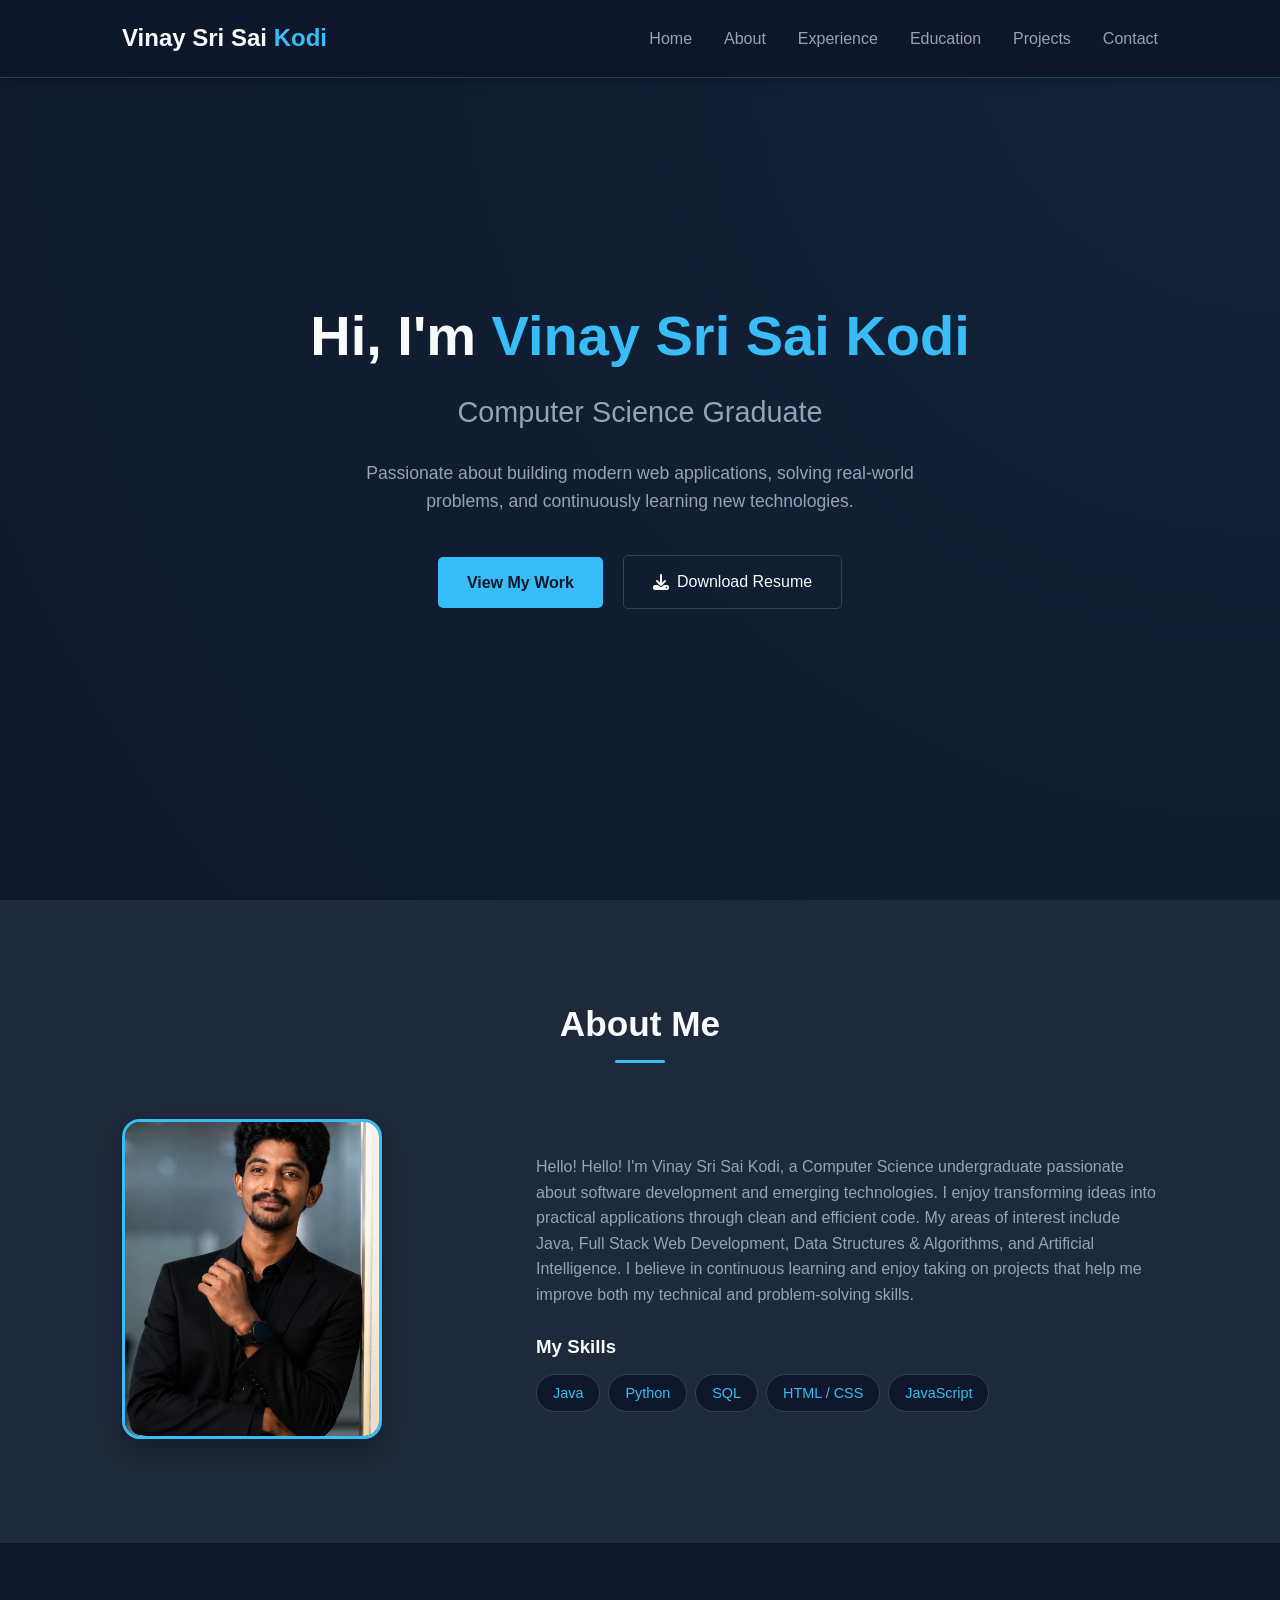
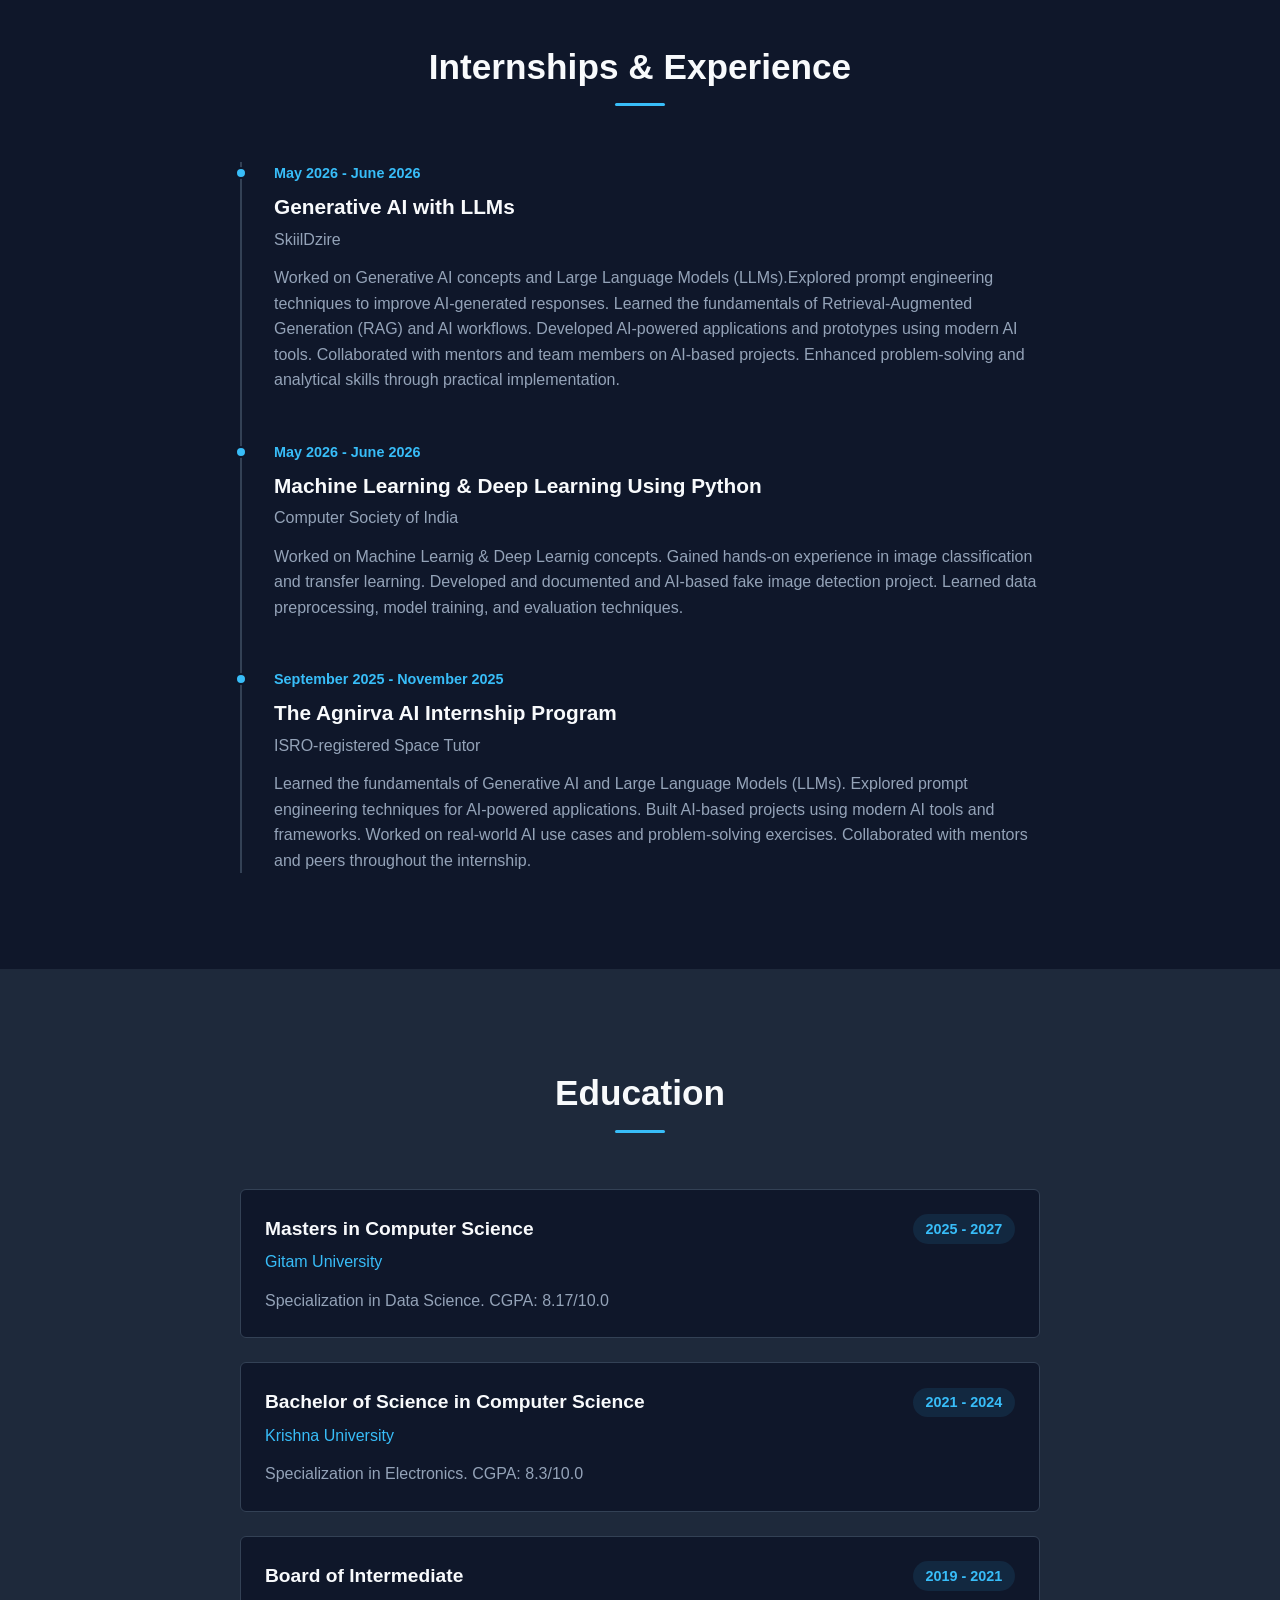
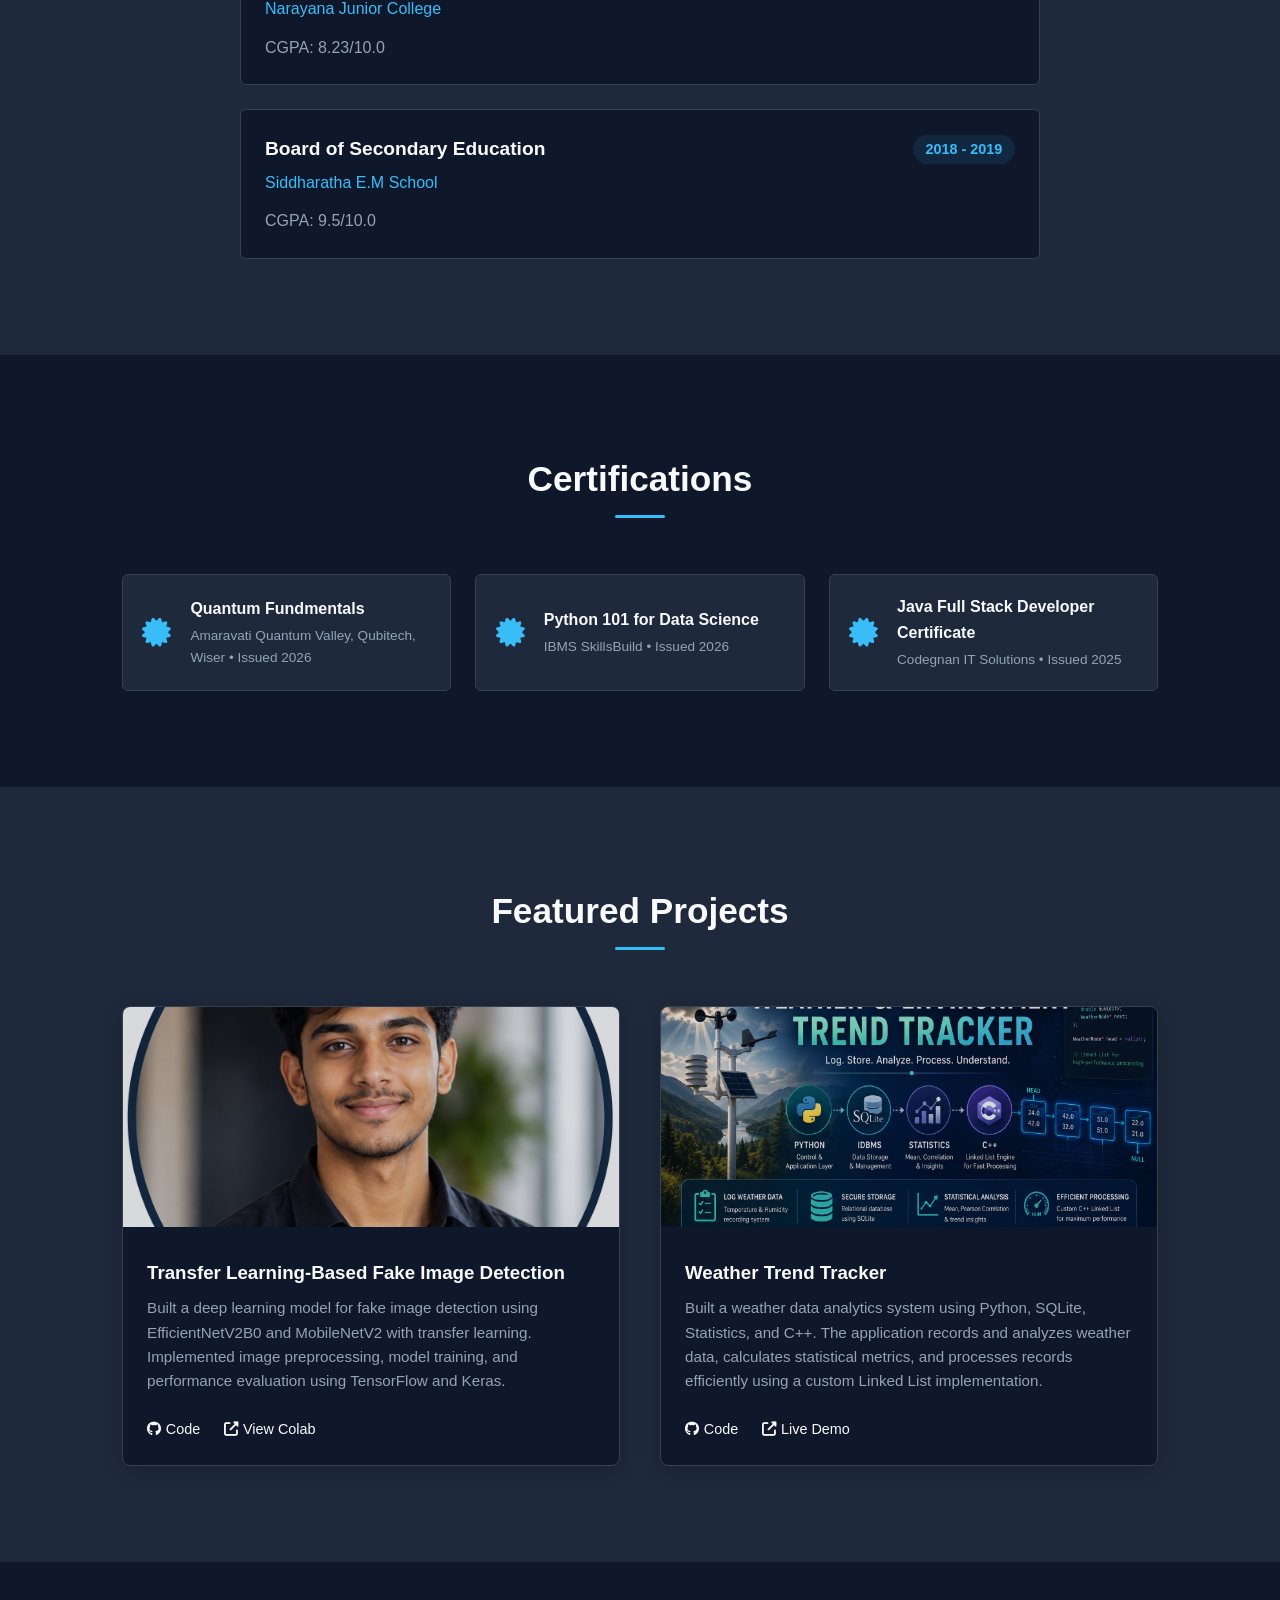
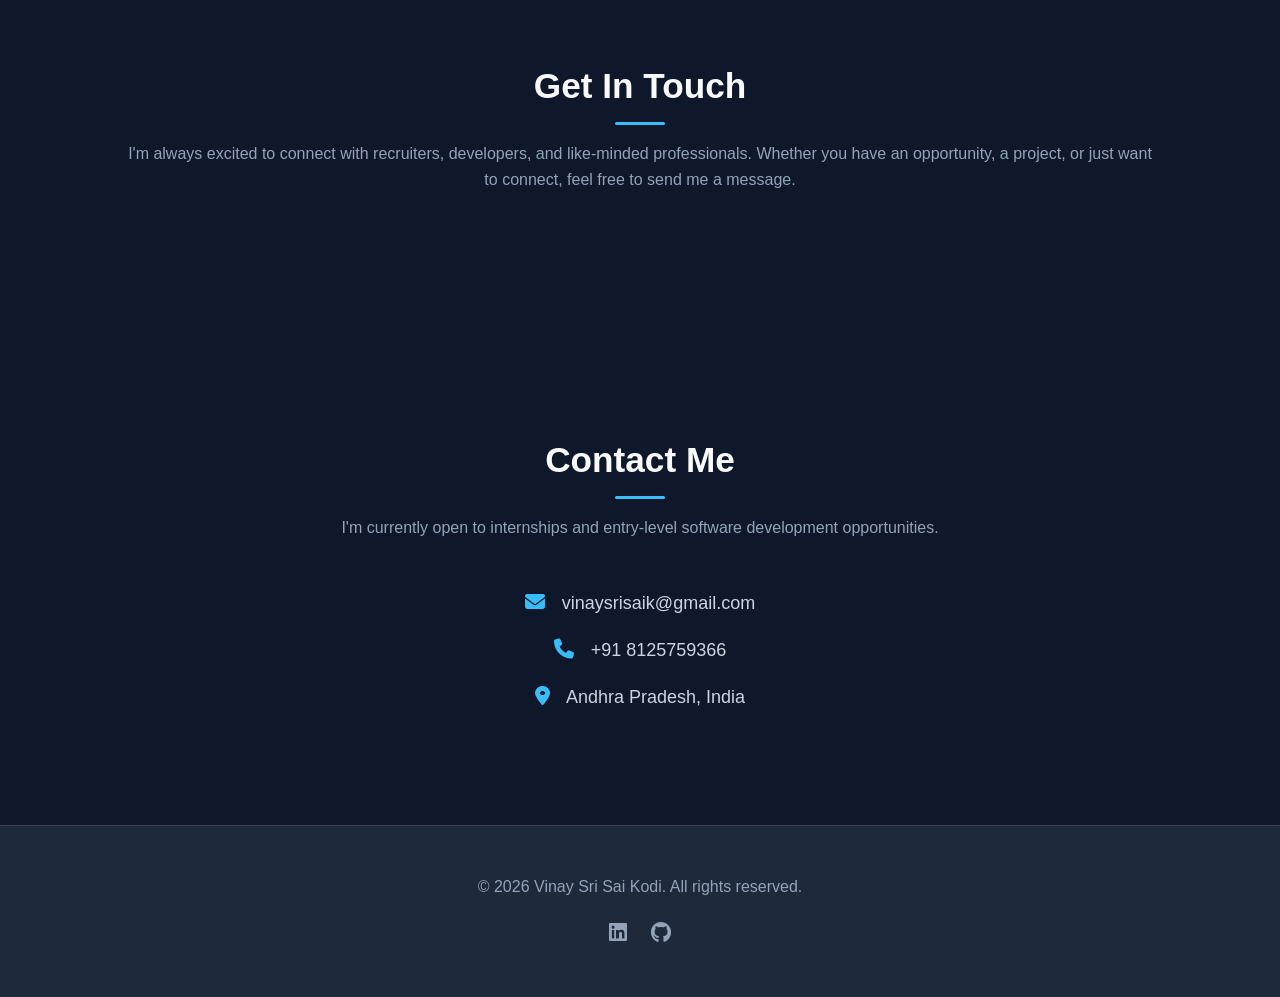
<file: index.html>
<!DOCTYPE html>
<html lang="en">
<head>
    <meta charset="UTF-8">
    <meta name="viewport" content="width=device-width, initial-scale=1.0">
    <title>Vinay Sri Sai Kodi - Portfolio</title>
    <link rel="stylesheet" href="style.css">
    <!-- Font Awesome for clean, premium icons -->
    <link rel="stylesheet" href="https://cdnjs.cloudflare.com/ajax/libs/font-awesome/6.4.0/css/all.min.css">
</head>
<body>

    <!-- Header / Navigation -->
    <header>
        <nav class="navbar">
            <a href="#" class="logo">Vinay Sri Sai<span> Kodi</span></a>
            <ul class="nav-links" id="navLinks">
                <li><a href="#hero">Home</a></li>
                <li><a href="#about">About</a></li>
                <li><a href="#experience">Experience</a></li>
                <li><a href="#education">Education</a></li>
                <li><a href="#projects">Projects</a></li>
                <li><a href="#contact">Contact</a></li>
            </ul>
            <div class="hamburger" id="hamburger">
                <i class="fas fa-bars"></i>
            </div>
        </nav>
    </header>

    <!-- Hero Section -->
    <section id="hero" class="hero-section">
        <div class="hero-content">
            <h1>Hi, I'm <span class="highlight">Vinay Sri Sai Kodi</span></h1>
            <h2>Computer Science Graduate</h2>
            <p>Passionate about building modern web applications, solving real-world problems, and continuously learning new technologies.</p>
            <div class="hero-buttons">
                <a href="#projects" class="btn primary-btn">View My Work</a>
                <a href="./assests/vinay_sri_sai.pdf" download class="btn secondary-btn">
                    <i class="fas fa-download"></i> Download Resume
                </a>
            </div>
        </div>
    </section>

    <!-- About Section -->
    <section id="about" class="about-section">
        <div class="container">
            <h2 class="section-title">About Me</h2>
            <div class="about-grid">
                <div class="about-img">
                    <img src="./assests/profile.png" alt="Profile Picture">
                </div>
                <div class="about-text">
                    <p>Hello! Hello! I'm Vinay Sri Sai Kodi, a Computer Science undergraduate passionate about software development and emerging technologies. I enjoy transforming ideas into practical applications through clean and efficient code. My areas of interest include Java, Full Stack Web Development, Data Structures & Algorithms, and Artificial Intelligence. I believe in continuous learning and enjoy taking on projects that help me improve both my technical and problem-solving skills.</p>
                    <h3>My Skills</h3>
                    <div class="skills-tags">
                        <span>Java</span>
                        <span>Python</span>
                        <span>SQL</span>
                        <span>HTML / CSS</span>
                        <span>JavaScript</span>
                    </div>
                </div>
            </div>
        </div>
    </section>

    <!-- Internships / Experience Section -->
    <section id="experience" class="experience-section">
        <div class="container">
            <h2 class="section-title">Internships & Experience</h2>
            <div class="timeline">
                <!-- Internship 1 -->
                <div class="timeline-item">
                    <div class="timeline-dot"></div>
                    <div class="timeline-date">May 2026 - June 2026</div>
                    <div class="timeline-content">
                        <h3>Generative AI with LLMs</h3>
                        <h4>SkiilDzire</h4>
                        <p>Worked on Generative AI concepts and Large Language Models (LLMs).Explored prompt engineering techniques to improve AI-generated responses. Learned the fundamentals of Retrieval-Augmented Generation (RAG) and AI workflows. Developed AI-powered applications and prototypes using modern AI tools. Collaborated with mentors and team members on AI-based projects. Enhanced problem-solving and analytical skills through practical implementation.</p>
                    </div>
                </div>
                <!-- Internship 2 -->
                <div class="timeline-item">
                    <div class="timeline-dot"></div>
                    <div class="timeline-date">May 2026 - June 2026</div>
                    <div class="timeline-content">
                        <h3>Machine Learning & Deep Learning Using Python</h3>
                        <h4>Computer Society of India</h4>
                        <p>Worked on Machine Learnig & Deep Learnig concepts. Gained hands-on experience in image classification and transfer learning. Developed and documented and AI-based fake image detection project. Learned data preprocessing, model training, and evaluation techniques.</p>
                    </div>
                </div>
                 <!-- Internship 1 -->
                <div class="timeline-item">
                    <div class="timeline-dot"></div>
                    <div class="timeline-date">September 2025 - November 2025</div>
                    <div class="timeline-content">
                        <h3>The Agnirva AI Internship Program</h3>
                        <h4>ISRO-registered Space Tutor</h4>
                        <p>Learned the fundamentals of Generative AI and Large Language Models (LLMs). Explored prompt engineering techniques for AI-powered applications. Built AI-based projects using modern AI tools and frameworks. Worked on real-world AI use cases and problem-solving exercises. Collaborated with mentors and peers throughout the internship.</p>
                    </div>
                </div>
            </div>
        </div>
    </section>

    <!-- Education Section -->
    <section id="education" class="education-section">
        <div class="container">
            <h2 class="section-title">Education</h2>
            <div class="education-grid">
                <!-- Education Item 1 -->
                <div class="education-card">
                    <div class="edu-header">
                        <h3>Masters in Computer Science</h3>
                        <span class="edu-date">2025 - 2027</span>
                    </div>
                    <h4>Gitam University</h4>
                    <p>Specialization in Data Science. CGPA: 8.17/10.0</p>
                </div>
                <!-- Education Item 2 -->
                <div class="education-card">
                    <div class="edu-header">
                        <h3> Bachelor of Science in Computer Science</h3>
                        <span class="edu-date">2021 - 2024</span>
                    </div>
                    <h4>Krishna University</h4>
                    <p>Specialization in Electronics. CGPA: 8.3/10.0</p>
                </div>
                <!-- Education Item 3 -->
                <div class="education-card">
                    <div class="edu-header">
                        <h3>Board of Intermediate</h3>
                        <span class="edu-date">2019 - 2021</span>
                    </div>
                    <h4>Narayana Junior College</h4>
                    <p>CGPA: 8.23/10.0</p>
                </div>
                <!-- Education Item 4 -->
                <div class="education-card">
                    <div class="edu-header">
                        <h3>Board of Secondary Education</h3>
                        <span class="edu-date">2018 - 2019</span>
                    </div>
                    <h4>Siddharatha E.M School</h4>
                    <p>CGPA: 9.5/10.0</p>
                </div>
            </div>
        </div>
    </section>

    <!-- Certifications Section -->
    <section id="certifications" class="certifications-section">
        <div class="container">
            <h2 class="section-title">Certifications</h2>
            <div class="certs-grid">
                <!-- Cert 1 -->
                <div class="cert-card">
                    <i class="fas fa-certificate cert-icon"></i>
                    <div class="cert-info">
                        <h3>Quantum Fundmentals</h3>
                        <p>Amaravati Quantum Valley, Qubitech, Wiser • Issued 2026</p>
                    </div>
                </div>
                <!-- Cert 2 -->
                <div class="cert-card">
                    <i class="fas fa-certificate cert-icon"></i>
                    <div class="cert-info">
                        <h3>Python 101 for Data Science</h3>
                        <p>IBMS SkillsBuild • Issued 2026</p>
                    </div>
                </div>
                <!-- Cert 3 -->
                <div class="cert-card">
                    <i class="fas fa-certificate cert-icon"></i>
                    <div class="cert-info">
                        <h3>Java Full Stack Developer Certificate</h3>
                        <p>Codegnan IT Solutions  • Issued 2025</p>
                    </div>
                </div>
            </div>
        </div>
    </section>

    <!-- Projects Section -->
    <section id="projects" class="projects-section">
        <div class="container">
            <h2 class="section-title">Featured Projects</h2>
            <div class="projects-grid">
                <!-- Project 1 -->
                <div class="project-card">
                    <div class="project-img">
                        <img src="./assests/fake-image-profile.png" alt="Project One Image">
                    </div>
                    <div class="project-info">
                        <h3>Transfer Learning-Based Fake Image Detection</h3>
                        <p>Built a deep learning model for fake image detection using EfficientNetV2B0 and MobileNetV2 with transfer learning. Implemented image preprocessing, model training, and performance evaluation using TensorFlow and Keras.</p>
                        <div class="project-links">
                            <div class="project-links">
    <a href="https://github.com/KVinaySriSai/Transfer-Learning-Based-Fake-Image-Detection" target="_blank">
        <i class="fab fa-github"></i> Code
    </a>

    <a href="https://colab.research.google.com/drive/1SzhcLxBuN8rQi8UnbJHc2y3hAMq56DZh?usp=sharing" target="_blank">
        <i class="fas fa-external-link-alt"></i> View Colab
    </a>
</div>
                        </div>
                    </div>
                </div>
                <!-- Project 2 -->
                <div class="project-card">
                    <div class="project-img">
                        <img src="./assests/weather-trend-tracker.png" alt="Project Two Image">
                    </div>
                    <div class="project-info">
                        <h3>Weather Trend Tracker</h3>
                        <p>Built a weather data analytics system using Python, SQLite, Statistics, and C++. The application records and analyzes weather data, calculates statistical metrics, and processes records efficiently using a custom Linked List implementation.</p>
                        <div class="project-links">
                            <a href="https://github.com/KVinaySriSai/Weather-Trend-Tracker" target="_blank">
                                <i class="fab fa-github"></i> Code
                            </a>
                            <a href="https://weather-trend-tracker--vinaysrisai.replit.app/" target="_blank">
                                <i class="fas fa-external-link-alt"></i> Live Demo
                            </a>
                        </div>
                    </div>
                </div>
            </div>
        </div>
    </section>

    <!-- Contact Section -->
    <section id="contact" class="contact-section">
        <div class="container">
            <h2 class="section-title">Get In Touch</h2>
            <p class="contact-subtitle">I'm always excited to connect with recruiters, developers, and like-minded professionals. Whether you have an opportunity, a project, or just want to connect, feel free to send me a message.</p>
        </div>
    </section>

    <section id="contact" class="contact-section">
    <div class="container">

        <h2 class="section-title">Contact Me</h2>

        <p class="contact-subtitle">
            I'm currently open to internships and entry-level software development opportunities.
        </p>

        <div class="contact-info">

            <p>
                <i class="fas fa-envelope"></i>
                vinaysrisaik@gmail.com
            </p>

            <p>
                <i class="fas fa-phone"></i>
                +91 8125759366
            </p>

            <p>
                <i class="fas fa-location-dot"></i>
                Andhra Pradesh, India
            </p>

        </div>

    </div>
</section>

    <!-- Footer -->
    <footer>
        <p>&copy; 2026 Vinay Sri Sai Kodi. All rights reserved.</p>
        <div class="social-icons">
           <a href="https://www.linkedin.com/in/vinay-sri-sai-kodi-019a33254/" target="_blank">
    <i class="fab fa-linkedin"></i>
</a> 
            <a href="https://github.com/KVinaySriSai" target="_blank">
    <i class="fab fa-github"></i>
</a>
    </footer>

    <script src="script.js"></script>
</body>
</html>
</file>
<file: style.css>
/* --- Global Variables & Resets --- */
:root {
    --bg-primary: #0f172a;   /* Slate 900 */
    --bg-secondary: #1e293b; /* Slate 800 */
    --text-main: #f8fafc;    /* Slate 50 */
    --text-muted: #94a3b8;   /* Slate 400 */
    --accent: #38bdf8;       /* Vibrant Neon Blue */
    --accent-hover: #7dd3fc;
    --border-color: #334155; /* Slate 700 */
    --transition: all 0.3s ease;
}

* {
    margin: 0;
    padding: 0;
    box-sizing: border-box;
}

html {
    scroll-behavior: smooth;
    font-family: 'Segoe UI', Tahoma, Geneva, Verdana, sans-serif;
}

body {
    background-color: var(--bg-primary);
    color: var(--text-main);
    line-height: 1.6;
}

.container {
    max-width: 1100px;
    margin: 0 auto;
    padding: 0 2rem;
}

/* --- Navigation --- */
header {
    position: fixed;
    top: 0;
    left: 0;
    width: 100%;
    background: rgba(15, 23, 42, 0.9); /* Translucent Slate */
    backdrop-filter: blur(10px);
    box-shadow: 0 1px 10px rgba(0, 0, 0, 0.3);
    z-index: 1000;
    border-bottom: 1px solid var(--border-color);
}

.navbar {
    display: flex;
    justify-content: space-between;
    align-items: center;
    max-width: 1100px;
    margin: 0 auto;
    padding: 1.2rem 2rem;
}

.logo {
    font-size: 1.5rem;
    font-weight: 700;
    text-decoration: none;
    color: var(--text-main);
}

.logo span {
    color: var(--accent);
}

.nav-links {
    display: flex;
    list-style: none;
    gap: 2rem;
}

.nav-links a {
    text-decoration: none;
    color: var(--text-muted);
    font-weight: 500;
    transition: var(--transition);
}

.nav-links a:hover {
    color: var(--accent);
}

.hamburger {
    display: none;
    font-size: 1.5rem;
    cursor: pointer;
    color: var(--text-main);
}

/* --- Hero Section --- */
.hero-section {
    height: 100vh;
    display: flex;
    align-items: center;
    justify-content: center;
    text-align: center;
    background: radial-gradient(circle at top right, rgba(56, 189, 248, 0.08), transparent);
    padding: 0 1rem;
}

.hero-content h1 {
    font-size: 3.5rem;
    margin-bottom: 0.5rem;
}

.hero-content .highlight {
    color: var(--accent);
}

.hero-content h2 {
    font-size: 1.8rem;
    font-weight: 400;
    color: var(--text-muted);
    margin-bottom: 1.5rem;
}

.hero-content p {
    font-size: 1.1rem;
    max-width: 600px;
    margin: 0 auto 2.5rem;
    color: var(--text-muted);
}

/* Buttons */
.btn {
    display: inline-flex;
    align-items: center;
    gap: 0.5rem;
    padding: 0.8rem 1.8rem;
    border-radius: 5px;
    font-weight: 500;
    text-decoration: none;
    transition: var(--transition);
    cursor: pointer;
}

.primary-btn {
    background-color: var(--accent);
    color: #0f172a; /* Dark text for button legibility */
    font-weight: 600;
    border: none;
}

.primary-btn:hover {
    background-color: var(--accent-hover);
}

.secondary-btn {
    background-color: transparent;
    color: var(--text-main);
    border: 1px solid var(--border-color);
    margin-left: 1rem;
}

.secondary-btn:hover {
    background-color: var(--text-main);
    color: var(--bg-primary);
}

/* --- Section Formatting --- */
section {
    padding: 6rem 0;
}

.section-title {
    font-size: 2.2rem;
    text-align: center;
    margin-bottom: 3.5rem;
    position: relative;
}

.section-title::after {
    content: '';
    display: block;
    width: 50px;
    height: 3px;
    background-color: var(--accent);
    margin: 0.5rem auto 0;
    border-radius: 2px;
}

/* --- About Section --- */
.about-section {
    background-color: var(--bg-secondary);
}

.about-grid {
    display: grid;
    grid-template-columns: 1fr 1.5fr;
    gap: 3rem;
    align-items: center;
}

.about-img img {
    width: 260px;
    height: 320px;
    object-fit: cover;
    border-radius: 18px;
    border: 3px solid #38bdf8;
    box-shadow: 0 12px 30px rgba(0,0,0,0.3);
    transition: all 0.4s ease;
}

.about-grid {
    display: grid;
    grid-template-columns: 350px 1fr;
    gap: 4rem;
    align-items: center;
}

.about-text p {
    color: var(--text-muted);
}

.about-text h3 {
    margin: 1.5rem 0 0.8rem;
}

.skills-tags {
    display: flex;
    flex-wrap: wrap;
    gap: 0.5rem;
}

.skills-tags span {
    background: var(--bg-primary);
    color: var(--accent);
    padding: 0.4rem 1rem;
    border-radius: 20px;
    font-size: 0.9rem;
    font-weight: 500;
    border: 1px solid var(--border-color);
}

/* --- Internships / Experience Section --- */
.experience-section {
    background-color: var(--bg-primary);
}

.timeline {
    position: relative;
    max-width: 800px;
    margin: 0 auto;
    padding-left: 2rem;
    border-left: 2px solid var(--border-color);
}

.timeline-item {
    position: relative;
    margin-bottom: 3rem;
}

.timeline-item:last-child {
    margin-bottom: 0;
}

.timeline-dot {
    position: absolute;
    left: calc(-2rem - 7px);
    top: 5px;
    width: 12px;
    height: 12px;
    border-radius: 50%;
    background-color: var(--accent);
    border: 2px solid var(--bg-primary);
}

.timeline-date {
    font-size: 0.9rem;
    font-weight: 600;
    color: var(--accent);
    margin-bottom: 0.3rem;
}

.timeline-content h3 {
    font-size: 1.3rem;
    margin-bottom: 0.2rem;
}

.timeline-content h4 {
    font-size: 1rem;
    font-weight: 500;
    color: var(--text-muted);
    margin-bottom: 0.8rem;
}

.timeline-content p {
    color: var(--text-muted);
}

/* --- Education Section --- */
.education-section {
    background-color: var(--bg-secondary);
}

.education-grid {
    display: grid;
    grid-template-columns: 1fr;
    gap: 1.5rem;
    max-width: 800px;
    margin: 0 auto;
}

.education-card {
    background: var(--bg-primary);
    padding: 1.5rem;
    border-radius: 6px;
    border: 1px solid var(--border-color);
}

.edu-header {
    display: flex;
    justify-content: space-between;
    align-items: center;
    margin-bottom: 0.3rem;
}

.edu-header h3 {
    font-size: 1.2rem;
}

.edu-date {
    font-size: 0.9rem;
    font-weight: 600;
    color: var(--accent);
    background: rgba(56, 189, 248, 0.1);
    padding: 0.2rem 0.8rem;
    border-radius: 20px;
}

.education-card h4 {
    font-size: 1rem;
    font-weight: 500;
    color: var(--accent);
    margin-bottom: 0.8rem;
}

.education-card p {
    color: var(--text-muted);
}

/* --- Certifications Section --- */
.certifications-section {
    background-color: var(--bg-primary);
}

.certs-grid {
    display: grid;
    grid-template-columns: repeat(auto-fit, minmax(280px, 1fr));
    gap: 1.5rem;
}

.cert-card {
    display: flex;
    align-items: center;
    gap: 1.2rem;
    background: var(--bg-secondary);
    padding: 1.2rem;
    border-radius: 6px;
    border: 1px solid var(--border-color);
}

.cert-icon {
    font-size: 1.8rem;
    color: var(--accent);
}

.cert-info h3 {
    font-size: 1rem;
    margin-bottom: 0.2rem;
}

.cert-info p {
    font-size: 0.85rem;
    color: var(--text-muted);
}

/* --- Projects Section --- */
.projects-section {
    background-color: var(--bg-secondary);
}

.projects-grid {
    display: grid;
    grid-template-columns: repeat(auto-fit, minmax(320px, 1fr));
    gap: 2.5rem;
}

.project-card {
    background: var(--bg-primary);
    border-radius: 8px;
    overflow: hidden;
    box-shadow: 0 4px 20px rgba(0,0,0,0.2);
    border: 1px solid var(--border-color);
    transition: transform 0.3s ease;
}

.project-card:hover {
    transform: translateY(-5px);
    border-color: var(--accent);
}

.project-img img {
    width: 100%;
    height: 220px;
    object-fit: cover;
    opacity: 0.85;
    transition: var(--transition);
}

.project-card:hover .project-img img {
    opacity: 1;
}

.project-info {
    padding: 1.5rem;
}

.project-info h3 {
    margin-bottom: 0.5rem;
}

.project-info p {
    color: var(--text-muted);
    font-size: 0.95rem;
    margin-bottom: 1.5rem;
}

.project-links {
    display: flex;
    gap: 1.5rem;
}

.project-links a {
    text-decoration: none;
    color: var(--text-main);
    font-weight: 500;
    font-size: 0.9rem;
    display: flex;
    align-items: center;
    gap: 0.3rem;
}

.project-links a:hover {
    color: var(--accent);
}

/* --- Contact Section --- */
.contact-section {
    background-color: var(--bg-primary);
}

.contact-subtitle {
    text-align: center;
    color: var(--text-muted);
    margin-top: -2.5rem;
    margin-bottom: 3rem;
}

/* --- Footer --- */
footer {
    text-align: center;
    padding: 3rem 1rem;
    border-top: 1px solid var(--border-color);
    background-color: var(--bg-secondary);
}

footer p {
    color: var(--text-muted);
    margin-bottom: 1rem;
}

.social-icons {
    display: flex;
    justify-content: center;
    gap: 1.5rem;
}

.social-icons a {
    color: var(--text-muted);
    font-size: 1.3rem;
    transition: var(--transition);
}

.social-icons a:hover {
    color: var(--accent);
}

/* --- Mobile Responsive Layout --- */
@media (max-width: 768px) {
    .nav-links {
        display: none;
        flex-direction: column;
        position: absolute;
        top: 100%;
        left: 0;
        width: 100%;
        background-color: var(--bg-secondary);
        padding: 1.5rem;
        box-shadow: 0 10px 10px rgba(0,0,0,0.3);
        gap: 1.5rem;
        text-align: center;
        border-bottom: 1px solid var(--border-color);
    }

    .nav-links.active {
        display: flex;
    }

    .hamburger {
        display: block;
    }

    .hero-content h1 { font-size: 2.5rem; }
    .hero-content h2 { font-size: 1.4rem; }
    .secondary-btn { margin-left: 0; margin-top: 1rem; }
    .hero-buttons { display: flex; flex-direction: column; padding: 0 2rem; }

    .about-grid {
        grid-template-columns: 1fr;
        gap: 2rem;
    }

    .edu-header {
        flex-direction: column;
        align-items: flex-start;
        gap: 0.5rem;
    }
}

.contact-info{
    margin-top:30px;
    text-align:center;
}

.contact-info p{
    margin:18px 0;
    font-size:18px;
    color:#cbd5e1;
}

.contact-info i{
    color:#38bdf8;
    margin-right:12px;
    font-size:20px;
}
</file>
